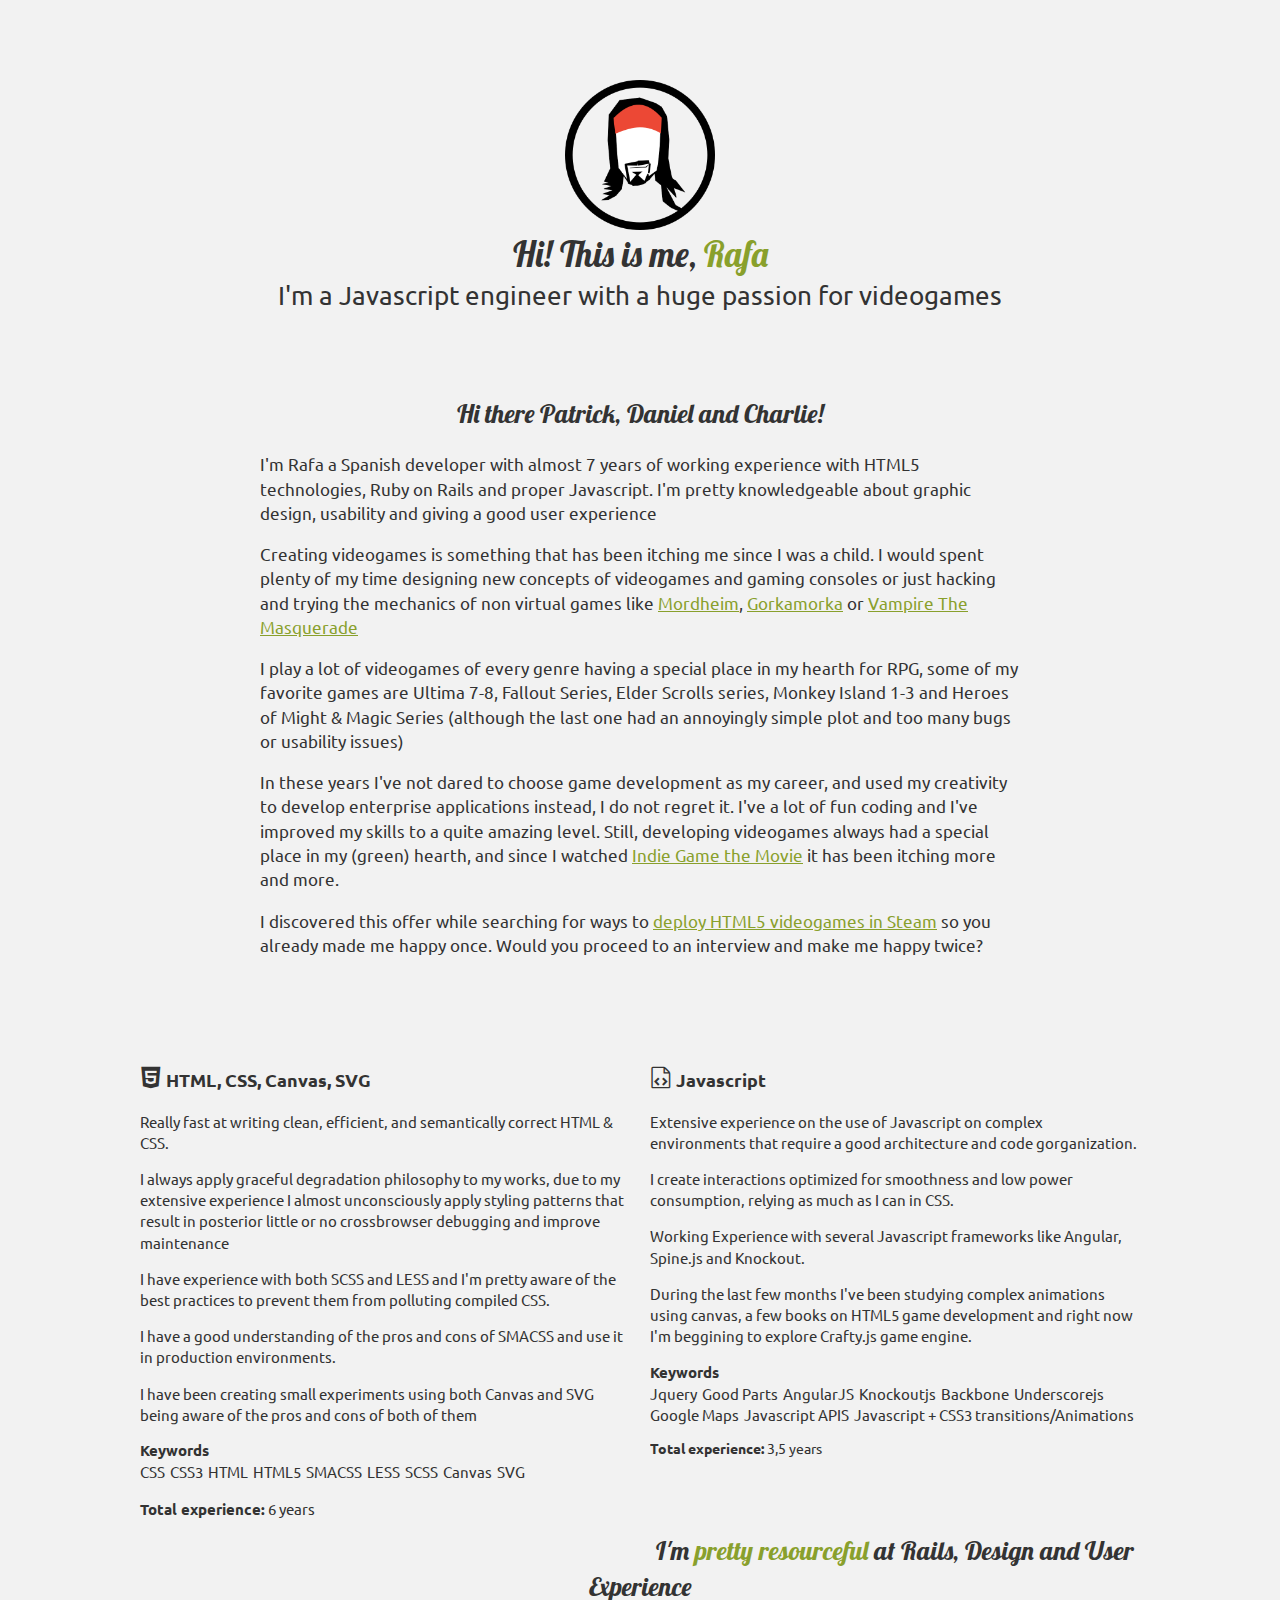
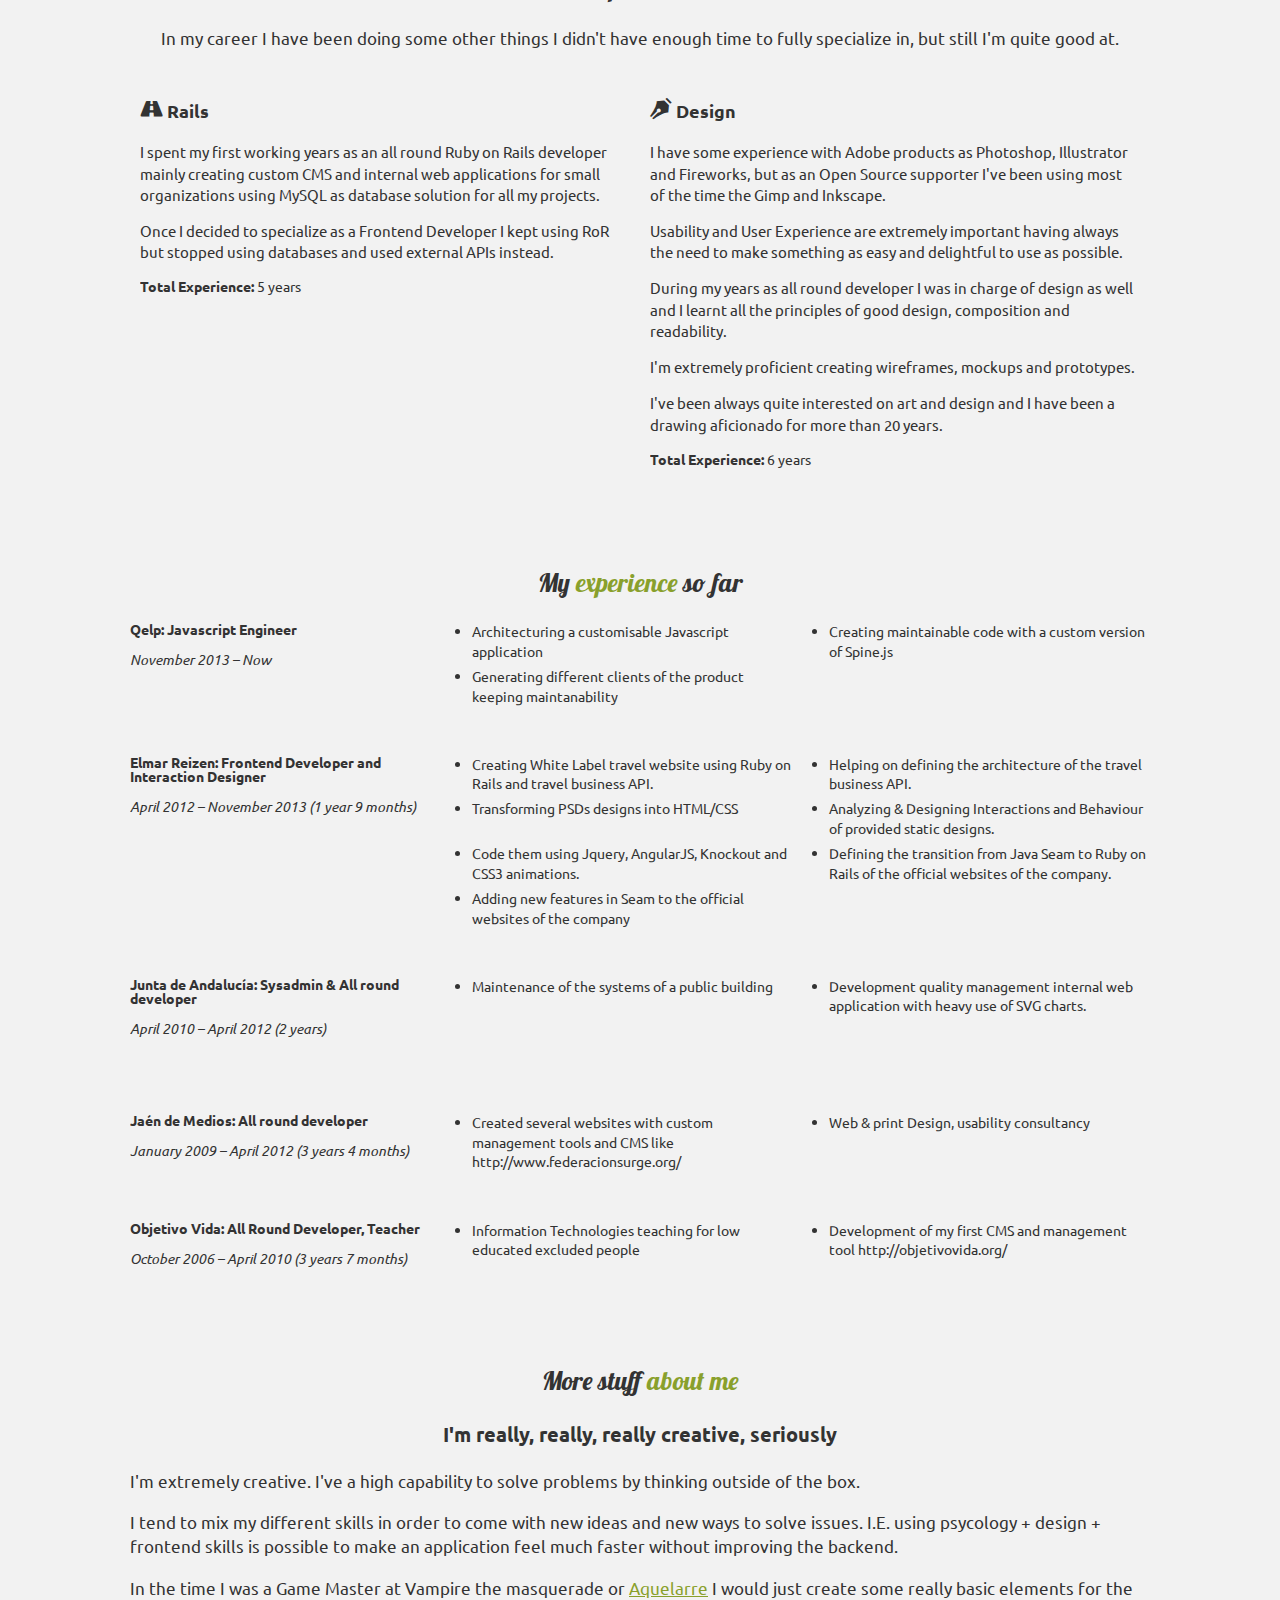
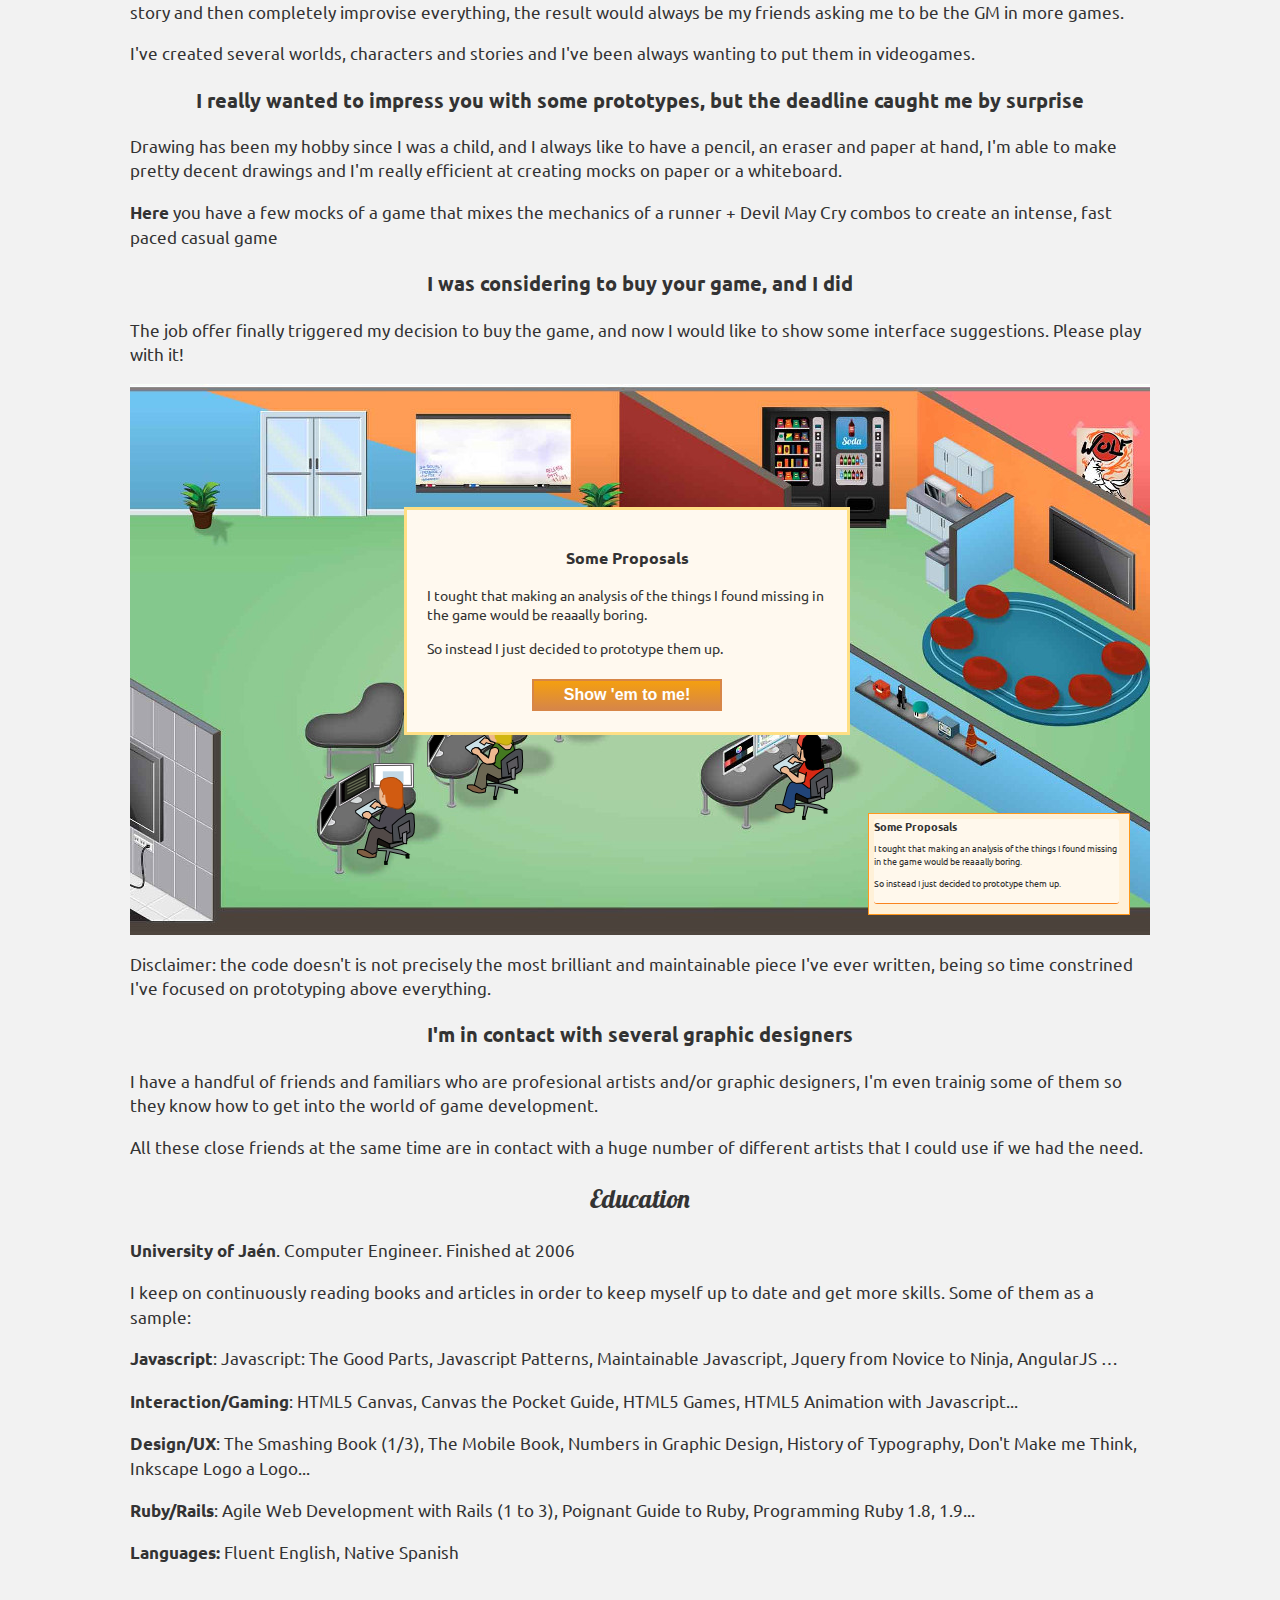
<file: index.html>
<!DOCTYPE html>
<html class="no-js">
    <head>
        <meta charset="utf-8">
        <meta http-equiv="X-UA-Compatible" content="IE=edge,chrome=1">
        <title>Rafa D. Latorre CV for Greenheart Games</title>
        <meta name="description" content="">
        <meta name="viewport" content="width=device-width">

        <link rel="stylesheet" href="http://i.icomoon.io/public/temp/71879d4e75/UntitledProject1/style.css">
        <link href='http://fonts.googleapis.com/css?family=Ubuntu|Lobster' rel='stylesheet' type='text/css'>
        <link rel="stylesheet" href="css/normalize.min.css">
        <link rel="stylesheet" href="css/main.css">
        <link rel="stylesheet" href="css/gamedev.css">

        <!--[if lt IE 9]>
            <script src="js/vendor/html5-3.6-respond-1.1.0.min.js"></script>
        <![endif]-->
    </head>
    <body>
        
        <div class="container">
            <div class="section intro">
                <img class="intro__avatar" src="img/avatar.png" alt="This is me">
                <h1 class="intro__header">Hi! This is me, <strong class="intro__header-highlight">Rafa</strong></h1>
                <h2 class="intro__subheader">I'm a Javascript engineer with a huge passion for videogames</h2>
            </div>
            
            <div class="section cover-letter">
                <h2>Hi there Patrick, Daniel and Charlie!</h2>
                
                <div class="cover-letter__content">
                    <p>I'm Rafa a Spanish developer with almost 7 years of working experience with HTML5 technologies, Ruby on Rails and  proper Javascript. I'm pretty knowledgeable about graphic design, usability and giving a good user experience</p>
                    
                    <p>Creating videogames is something that has been itching me since I was a child. I would spent plenty of my time designing new concepts of videogames and gaming consoles or just hacking and trying the mechanics of non virtual games like <a href="http://www.games-workshop.com/gws/content/article.jsp?catId=&categoryId=&section=&pIndex=1&aId=2600002&start=2&multiPageMode=true">Mordheim</a>, <a href="http://www.games-workshop.com/MEDIA_CustomProductCatalog/m1340010_GorkaMorka_-_Da_Roolz.pdf">Gorkamorka</a> or <a href="http://whitewolf.wikia.com/wiki/Vampire:_The_Masquerade">Vampire The Masquerade</a> </p>

                    <p>I play a lot of videogames of every genre having a special place in my hearth for RPG, some of my favorite games are Ultima 7-8, Fallout Series, Elder Scrolls series, Monkey Island 1-3 and Heroes of Might & Magic Series (although the last one had an annoyingly simple plot and too many bugs or usability issues)</p>

                    <p>In these years I've not dared to choose game development as my career, and used my creativity to develop enterprise applications instead, I do not regret it. I've a lot of fun coding and I've improved my skills to a quite amazing level. Still, developing videogames always had a special place in my (green) hearth, and since I watched <a href="http://buy.indiegamethemovie.com/">Indie Game the Movie</a> it has been itching more and more.</p>
<link rel="stylesheet" href="http://i.icomoon.io/public/temp/71879d4e75/UntitledProject1/style.css">
                    <p>I discovered this offer while searching for ways to <a href="https://github.com/greenheartgames/greenworks">deploy HTML5 videogames in Steam</a> so you already made me happy once. Would you proceed to an interview and make me happy twice?</p>
                </div>
            </div>

            <div class="section cv">

                <div class="skills">
                    <div class="skill">                        
                        <div class="skill__description">
                            <h3><span class="skill__image icon-html5"></span> HTML, CSS, Canvas, SVG</h3>
                            <p>Really fast at writing clean, efficient, and semantically correct HTML & CSS.</p>
                            <p>I always apply graceful degradation philosophy to my works, due to my extensive experience I almost unconsciously apply styling patterns that result in posterior little or no crossbrowser debugging and improve maintenance</p>
                            <p>I have experience with both SCSS and LESS and I'm pretty aware of the best practices to prevent them from polluting compiled CSS.</p>
                            <p>I have a good understanding of the pros and cons of SMACSS and use it in production environments.</p>
                            <p>I have been creating small experiments using both Canvas and SVG being aware of the pros and cons of both of them</p>
                            <h4>Keywords</h4>
                            <ul class="skill__keywords">
                                <li>CSS</li>
                                <li>CSS3</li>
                                <li>HTML</li>
                                <li>HTML5</li>
                                <li>SMACSS</li>
                                <li>LESS</li>
                                <li>SCSS</li>
                                <li>Canvas</li>
                                <li>SVG</li>
                            </ul>
                            <p class="skill__experience"><strong>Total experience:</strong> 6 years</p>
                        </div>
                    </div>

                    <div class="skill">                        
                        <div class="skill__description">
                            <h3><span class="skill__image icon-file-xml"></span> Javascript</h3>
                            <p>Extensive experience on the use of Javascript on complex environments that require a good architecture and code gorganization.</p>                            
                            <p>I create interactions optimized for smoothness and low power consumption, relying as much as I can in CSS.</p>
                            <p>Working Experience with several Javascript frameworks like Angular, Spine.js and Knockout.</p>
                            <p>During the last few months I've been studying complex animations using canvas, a few books on HTML5 game development and right now I'm beggining to explore Crafty.js game engine. </p>                        
                            <h4>Keywords</h4>
                            <ul class="skill__keywords">
                                <li>Jquery</li>
                                <li>Good Parts</li>
                                <li>AngularJS</li>
                                <li>Knockoutjs</li>
                                <li>Backbone</li>
                                <li>Underscorejs</li>
                                <li>Google Maps</li>
                                <li>Javascript APIS</li>
                                <li>Javascript + CSS3 transitions/Animations</li>
                            </ul>
                            <p class="experience"><strong>Total experience:</strong> 3,5 years</p>
                        </div>
                    </div>

                    
                    <div class="skills-intro clearfix">
                        <h2>I'm <strong>pretty resourceful</strong> at Rails, Design and User Experience</h2>
                        <p>In my career I have been doing some other things I didn't have enough time to fully specialize in, but still I'm quite good at.</p>
                    </div>
                    
                    <div class="skill">
                        <div class="skill__description">
                            <h3><span class="skill__image icon-road"></span> Rails</h3>
                            <p>I spent my first working years as an all round Ruby on Rails developer mainly creating custom CMS and internal web applications for small organizations using MySQL as database solution for all my projects.</p>
                            <p>Once I decided to specialize as a Frontend Developer I kept using RoR but stopped using databases and used external APIs instead.</p>
                            <p class="experience"><strong>Total Experience:</strong> 5 years</p>
                        </div>
                    </div>

                    <div class="skill">                                                
                        <div class="skill__description">
                            <h3><span class="skill__image icon-pen"></span> Design</h3>
                            <p>I have some experience with Adobe products as Photoshop, Illustrator and Fireworks, but as an Open Source supporter I've been using most of the time the Gimp and Inkscape.</p>
                            <p>Usability and User Experience are extremely important having always the need to make something as easy and delightful to use as possible.</p>
                            <p>During my years as all round developer I was in charge of design as well and I learnt all the principles of good design, composition and readability.</p>                            
                            <p>I'm extremely proficient creating wireframes, mockups and prototypes.</p>
                            <p>I've been always quite interested on art and design and I have been a drawing aficionado for more than 20 years.</p>
                            <p class="experience"><strong>Total Experience:</strong> 6 years</p>                    
                        </div>
                    </div>
                </div>

                <div class="experiences">
                    <h2>My <strong>experience</strong> so far</h2>

                    <div class="experience">
                        <div class="experience__title">
                            <h3 class="experience__header">Qelp: Javascript Engineer</h3>
                            <p class="experience__dates">November 2013 – Now </p>
                        </div>
                        <ul class="experience__tasks">
                            <li>Architecturing a customisable Javascript application</li>
                            <li>Creating maintainable code with a custom version of Spine.js</li>
                            <li>Generating different clients of the product keeping maintanability</li>
                        </ul>
                    </div>

                    
                    <div class="experience">
                        <div class="experience__title">
                            <h3 class="experience__header">Elmar Reizen: Frontend Developer and Interaction Designer</h3>
                            <p class="experience__dates"> April 2012 – November 2013 (1 year 9 months)</p>
                        </div>
                        <ul class="experience__tasks">
                            <li>Creating White Label travel website using Ruby on Rails and travel business API.</li>
                            <li>Helping on defining the architecture of the travel business API.</li>
                            <li>Transforming PSDs designs into HTML/CSS</li>
                            <li>Analyzing & Designing Interactions and Behaviour of provided static designs.</li>
                            <li>Code them using Jquery, AngularJS, Knockout and CSS3 animations.</li>
                            <li>Defining the transition from Java Seam to Ruby on Rails of the official websites of the company.</li>
                            <li>Adding new features in Seam to the official websites of the company</li>
                        </ul>
                    </div>

                    <div class="experience">
                        <div class="experience__title">
                            <h3 class="experience__header">Junta de Andaluc&iacute;a: Sysadmin & All round developer</h3>
                            <p class="experience__dates">April  2010 –  April  2012 (2 years)</p>
                        </div>
                        <ul class="experience__tasks">
                            <li>Maintenance of the systems of a public building</li>
                            <li>Development quality management internal web application with heavy use of SVG charts.</li>
                        </ul>
                    </div>
                    
                    <p class="clearfix"></p>

                    <div class="experience">
                        <div class="experience__title">
                            <h3 class="experience__header">Jaén de Medios: All round developer</h3>
                            <p class="experience__dates">January 2009 – April  2012 (3 years 4 months)</p>
                        </div>
                        <ul class="experience__tasks">
                            <li>Created several websites  with custom  management tools and CMS like http://www.federacionsurge.org/</li>
                            <li>Web & print Design, usability consultancy</li> 
                        </ul>
                    </div>

                    <div class="experience">
                        <div class="experience__title">
                            <h3 class="experience__header">Objetivo Vida: All Round Developer, Teacher</h3>                        
                            <p class="experience__dates">October 2006 – April 2010 (3 years 7 months)</p>
                        </div>
                        <ul class="experience__tasks">
                            <li>Information Technologies teaching for low educated excluded people</li>
                            <li>Development of my first CMS and management tool http://objetivovida.org/</li>
                        </ul>
                    </div>
                </div>
            </div>

            <div class="section section--impress-them">
                <h2>More stuff <strong>about me</strong> </h2>
                <h3>I'm really, really, really <strong>creative</strong>, seriously </h3>
                
                <p>I'm extremely creative. I've a high capability to solve problems by thinking outside of the box.</p>

                <p>I tend to mix my different skills in order to come with new ideas and new ways to solve issues. I.E. using psycology + design + frontend skills is possible to make an application feel much faster without improving the backend.</p>

                <p>In the time I was a Game Master at Vampire the masquerade or <a href="http://www.nosolorol.com/nuevo/index.php?page=shop.product_details&category_id=3&flypage=flypage-vmblend.tpl&product_id=39&option=com_virtuemart&Itemid=10">Aquelarre</a> I would just create some really basic elements for the story and then completely improvise everything, the result would always be my friends asking me to be the GM in more games.</p>

                <p>I've created several worlds, characters and stories and I've been always wanting to put them in videogames.</p>

                <h3>I really wanted to impress you with some prototypes, but the deadline caught me by surprise</h3>
                <p>Drawing has been my hobby since I was a child, and I always like to have a pencil, an eraser and paper at hand, I'm able to make pretty decent drawings and I'm really efficient at creating mocks on paper or a whiteboard.</p>
                <p><strong>Here</strong> you have a few mocks of a game that mixes the mechanics of a runner + Devil May Cry combos to create an intense, fast paced casual game </p>

                <h3>I was considering to buy your game, and I did</h3>
                <p> The job offer finally triggered my decision to buy the game, and now I would like to show some interface suggestions. Please play with it!</p>

                <div id="gamedev">
                    <img id="pc1" src="img/pc1.png" >
                    <img id="pc2" src="img/pc1.png" >

                    <img id="char1" class="character" src="img/char1.png" >
                    <img id="char2" class="character" src="img/char2.png" >
                    <img id="lead" class="character" src="img/lead.png" >

                    <div id="popup">
                        <span class="popup__close"></span>
                        <div class="popup__content">
                            <h3>Some Proposals</h3>
                            <p>I tought that making an analysis of the things I found missing in the game would be reaaally boring.</p>
                            <p>So instead I just decided to prototype them up.</p>
                        </div>
                        <button class="popup__button">Show 'em to me!</button>
                    </div>
                    <ul id="notifications">
                        <li class="notification">
                            <h3>Some Proposals</h3>
                            <p>I tought that making an analysis of the things I found missing in the game would be reaaally boring.</p>
                            <p>So instead I just decided to prototype them up.</p>
                        </li>
                        <li class="notification">
                            <h3>Some Proposals</h3>
                            <p>I tought that making an analysis of the things I found missing in the game would be reaaally boring.</p>
                            <p>So instead I just decided to prototype them up.</p>
                        </li>
                        <li class="notification">
                            <h3>Some Proposals</h3>
                            <p>I tought that making an analysis of the things I found missing in the game would be reaaally boring.</p>
                            <p>So instead I just decided to prototype them up.</p>
                        </li>
                        <li class="notification">
                            <h3>Some Proposals</h3>
                            <p>I tought that making an analysis of the things I found missing in the game would be reaaally boring.</p>
                            <p>So instead I just decided to prototype them up.</p>
                        </li>
                    </ul>
                </div>
                <p>Disclaimer: the code doesn't is not precisely the most brilliant and maintainable piece I've ever written, being so time constrined I've focused on prototyping above everything.</p>

                <h3>I'm in contact with several graphic designers</h3>
                <p>I have a handful of friends and familiars who are profesional artists and/or graphic designers, I'm even trainig some of them so they know how to get into the world of game development. </p>
                <p>All these close friends at the same time are in contact with a huge number of different artists that I could use if we had the need.</p>


                <h2>Education</h2>
                <p><strong>University of Jaén</strong>. Computer Engineer. Finished at  2006</p>
                <p>I keep on continuously reading books and articles in order to keep myself up to date and get more skills. Some of them as a sample:</p>
                <p><strong>Javascript</strong>: Javascript: The Good Parts, Javascript Patterns, Maintainable Javascript, Jquery from Novice to Ninja, AngularJS … </p>
                <p><strong>Interaction/Gaming</strong>: HTML5 Canvas, Canvas the Pocket Guide, HTML5 Games, HTML5 Animation with Javascript...</p>
                <p><strong>Design/UX</strong>: The Smashing Book (1/3), The Mobile Book, Numbers in Graphic Design, History of Typography, Don't Make me Think, Inkscape Logo a Logo...</p>
                <p><strong>Ruby/Rails</strong>: Agile Web Development with Rails (1 to 3), Poignant Guide to Ruby, Programming Ruby 1.8, 1.9...</p>
                <p><strong>Languages:</strong> Fluent English, Native Spanish</p>

            </div>

        </div>
        



        <script src="//ajax.googleapis.com/ajax/libs/jquery/1.10.1/jquery.min.js"></script>
        <script>window.jQuery || document.write('<script src="js/vendor/jquery-1.10.1.min.js"><\/script>')</script>

        <script src="js/main.js"></script>
    </body>
</html>
</file>
<file: css/main.css>
/* ==========================================================================
   HTML5 Boilerplate styles - h5bp.com (generated via initializr.com)
   ========================================================================== */

html,
button,
input,
select,
textarea {
    color: #333;
}

html {
    font-size: 67.5%;
}

body {
    font-family: 'Ubuntu', sans-serif;
    font-size: 1.6rem;
    line-height: 1.4;
    background: #f2f2f2;
}

::-moz-selection {
    background: #ec4835;
    color:white;
    text-shadow: none;
}

::selection {
    background: #ec4835;
    color:white;
    text-shadow: none;
}


img {
    vertical-align: middle;
}

h1, h2, h3 {
    text-align: center;
}

h1, h2 {
    font-family: 'Lobster', cursive;
    font-weight: normal;
}


h1 strong,
h2 strong {
    color: #89a02c;
    font-weight: normal;
}

a {
    color: #89a02c;
}

a:visited{
    color: #b1cc46;
}

a:hover {
    color: #7c9128;
}

a:active {
    color: #ec4835;
}




.container {
    width: 1020px;
    margin: 50px auto;
}
/*============Section===============*/
.section {
    margin: 80px 0;
}

/*============Intro===============*/

.intro__avatar {
    display: block;
    width: 150px;
    margin: 0 auto;
}

.intro__header {
    margin: 0;
}

.intro__subheader {
    margin-top: 0;
    font-family: 'Ubuntu', sans-serif;
}

/*============Cover-letter===============*/

.cover-letter__content {
    width: 760px;
    margin: 0 auto;
}

/*============    CV      ===============*/

.skills {
    overflow: hidden;
}

.skill {
    float: left;
    width: 48%;
    margin: 2em 1%;
    font-size: 1.4rem;
}

.skill h3,
.skill h4 {
    text-align: left;
}

.skill h3 {
    margin-top: 0;
}

.skill h4 { 
    margin: 0;
}

.skill__image {    
    color: #333;
    font-size: 2rem;    
}

.skill__keywords {
    list-style: none;
    overflow: hidden;
    padding: 0;
    margin: 0;
}

.skill__keywords li {
    float: left;
    padding: 0 5px 0 0;
}

.skills-intro {
    text-align: center;
}

/*============    Experience      ===============*/
.experience {
    overflow: hidden;
    margin-bottom: 4rem;
    font-size: 1.3rem;
}

.experience__title {
    float: left;
    width: 30%;
}

.experience__header {
    text-align: left;
    margin:0;
    font-size: 1.3rem;    
    line-height: 100%;
}

.experience__dates {
    font-style: italic;
}

.experience__tasks {
    /*list-style: none;*/
    padding: 0;
    margin: 0 0 0 30%;
}

.experience__tasks li {
    float: left;
    margin-left: 5%;
    width: 45%;
    margin-bottom: 0.5rem;
}

/* ==========================================================================
   Media Queries
   ========================================================================== */

@media only screen and (min-width: 35em) {

}

@media print,
       (-o-min-device-pixel-ratio: 5/4),
       (-webkit-min-device-pixel-ratio: 1.25),
       (min-resolution: 120dpi) {

}

/* ==========================================================================
   Helper classes
   ========================================================================== */

.ir {
    background-color: transparent;
    border: 0;
    overflow: hidden;
    *text-indent: -9999px;
}

.ir:before {
    content: "";
    display: block;
    width: 0;
    height: 150%;
}

.hidden {
    display: none !important;
    visibility: hidden;
}

.visuallyhidden {
    border: 0;
    clip: rect(0 0 0 0);
    height: 1px;
    margin: -1px;
    overflow: hidden;
    padding: 0;
    position: absolute;
    width: 1px;
}

.visuallyhidden.focusable:active,
.visuallyhidden.focusable:focus {
    clip: auto;
    height: auto;
    margin: 0;
    overflow: visible;
    position: static;
    width: auto;
}

.invisible {
    visibility: hidden;
}

.clearfix:before,
.clearfix:after {
    content: " ";
    display: table;
}

.clearfix:after {
    clear: both;
}

.clearfix {
    *zoom: 1;
}


/*==============================*/
/*          Gallery             */
/*==============================*/

.gallery {
    margin: 0;
    padding: 0;
    height: 145px;
    width: 100%;
    background: black;
    list-style: none;
    overflow: hidden;
}

.gallery li{
    float: left;
}

.gallery img {
    height: 145px;
}

.gallery__caption {
    text-align: center;
    font-style: italic;
}

/*==============================*/
/*          Email               */
/*==============================*/

.email {
    text-align: center;
    font-size: 30px;
    margin-bottom: 500px;
}



/* ==========================================================================
   Print styles
   ========================================================================== */

@media print {
    * {
        background: transparent !important;
        color: #000 !important; /* Black prints faster: h5bp.com/s */
        box-shadow: none !important;
        text-shadow: none !important;
    }

    a,
    a:visited {
        text-decoration: underline;
    }

    a[href]:after {
        content: " (" attr(href) ")";
    }

    abbr[title]:after {
        content: " (" attr(title) ")";
    }

    /*
     * Don't show links for images, or javascript/internal links
     */

    .ir a:after,
    a[href^="javascript:"]:after,
    a[href^="#"]:after {
        content: "";
    }

    pre,
    blockquote {
        border: 1px solid #999;
        page-break-inside: avoid;
    }

    thead {
        display: table-header-group; /* h5bp.com/t */
    }

    tr,
    img {
        page-break-inside: avoid;
    }

    img {
        max-width: 100% !important;
    }

    @page {
        margin: 0.5cm;
    }

    p,
    h2,
    h3 {
        orphans: 3;
        widows: 3;
    }

    h2,
    h3 {
        page-break-after: avoid;
    }
}


/*==============================*/
/*          Fonts               */
/*==============================*/
@font-face {
    font-family: 'icomoon';
    src:url('../img/icomoon.eot?-y3cawc');
    src:url('../img/icomoon.eot?#iefix-y3cawc') format('embedded-opentype'),
        url('../img/icomoon.woff?-y3cawc') format('woff'),
        url('../img/icomoon.ttf?-y3cawc') format('truetype'),
        url('../img/icomoon.svg?-y3cawc#icomoon') format('svg');
    font-weight: normal;
    font-style: normal;
}

[class^="icon-"], [class*=" icon-"] {
    font-family: 'icomoon';
    speak: none;
    font-style: normal;
    font-weight: normal;
    font-variant: normal;
    text-transform: none;
    line-height: 1;

    /* Better Font Rendering =========== */
    -webkit-font-smoothing: antialiased;
    -moz-osx-font-smoothing: grayscale;
}

.icon-html5:before {
    content: "\e600";
}
.icon-file-xml:before {
    content: "\e601";
}
.icon-pen:before {
    content: "\e602";
}
.icon-road:before {
    content: "\e603";
}
.icon-cogs:before {
    content: "\e604";
}
.icon-group:before {
    content: "\e605";
}
.icon-gamepad:before {
    content: "\e606";
}
.icon-bar-chart:before {
    content: "\e607";
}
.icon-briefcase:before {
    content: "\e608";
}
.icon-suitcase:before {
    content: "\e609";
}
.icon-remove:before {
    content: "\e60d";
}
.icon-play:before {
    content: "\e60a";
}
.icon-forward:before {
    content: "\e60b";
}
.icon-fast-forward:before {
    content: "\e60c";
}
.icon-pause:before {
    content: "\e60e";
}
</file>
<file: css/gamedev.css>
#gamedev{
	background:url(../img/office.jpg);
	width: 1020px;
	height: 551px;
	position: relative;
}

#pc1,
#pc2,
.character,
#popup {
	position: absolute;
}

#char1 {
	top: 321px;
	left: 325px;
}

#char2 {
	top: 383px;
	left: 215px;
}

#pc1 {
	top: 310px;
	left: 297px;
}

#pc2 {
	top: 379px;
	left: 189px;
}

#lead {
	top: 337px;
	left: 633px;
}

.char1 {
    top: 206px; 
    left: 393px;
}

.char2 {
    top: 206px; 
    left: 105px;
}

.lead {
    top: 206px; 
    left: 705px;
}

/*===============================*/
/* 			Popup 				*/
/*===============================*/

#popup {	
	bottom: 200px;
	right: 50%;
	width: 400px;
	padding: 20px;
	margin-right: -210px;
	background: #fff9ef;
	border: 3px solid #fedf84;	
	z-index: 10;
	transition: all 0.3s;
}

#popup.to-notifications {	
	bottom: 0;
	right: 0;
	margin-right: 0;
	opacity: 0;
	transform: scale(0.3);
	-webkit-transform: scale(0.3);
	-moz-transform: scale(0.3);
}

#black-screen {
	position: absolute;
	top:0;
	width: 100%;
	height: 100%;
	z-index: 9;	
	background: rgba(0,0,0,0.3);
}


.popup__content {
	font-size: 14px;
}

.popup__button {
	font-size: 16px;
	display: block;
	margin: 20px auto 1px auto;
	padding: 5px 30px;
	background: -moz-linear-gradient(top, #f49f10 0%, #d78647 100%); /* FF3.6+ */
	background: -webkit-linear-gradient(top, #f49f10 0%,#d78647 100%); /* Chrome10+,Safari5.1+ */
	background: linear-gradient(to bottom, #f49f10 0%,#d78647 100%); /* W3C */
	border: 2px solid #d78647;
	color: white;
	font-weight: bold;
}

.popup__button:hover {
	border-color: #f49f10; 
	background: -moz-linear-gradient(top, #f49f10 0%, #f49f10 70%, #d78647 100%); /* FF3.6+ */
	background: -webkit-linear-gradient(top, #f49f10 0%, #f49f10 70%,#d78647 100%); /* Chrome10+,Safari5.1+ */
	background: linear-gradient(to bottom, #f49f10 0%, #f49f10 70%,#d78647 100%); /* W3C */	
}

.popup__button:active {
	margin-top: 21px;
	margin-bottom: 0;
}


/*===============================*/
/* 			Characters			*/
/*===============================*/

.character {
	cursor: pointer;
	padding: 10px;
}

.character:hover {
	background: url(../img/charshadow.png) 0px 0px no-repeat;	
}


.character-sheet {
	position: absolute;
	width: 240px;
	padding: 10px;
	margin-right: -150px;
	background: #fff9ef;
	border: 3px solid #fedf84;	
	z-index: 10;	
	display: none;
}

.character-sheet__close {
	position: absolute;
	top:-10px;
	right: -10px;
	font-size: 20px;
	border-radius: 100%;
	background: #fff9ef;
	border: 3px solid #fedf84;
	width: 22px;
	height: 22px;
	line-height: 20px;
	display: block;
	text-align: center;
	cursor: pointer;
}

.character-sheet__close:hover {
	background: white;
}

.character-sheet__heading{
	overflow: hidden;	
}

.character-sheet__heading img{
	width: 60px;
	float: left;
}
.character-sheet__heading h3 {
	text-align: left;
	line-height: 60px;
	margin: 0 0 10px 70px;
}

.character-sheet__skills,
.character-sheet__actions {	
	padding: 0;
	margin: 0;
	list-style: none;
}

.character-sheet__skills {
	float:left;
	width: 140px
}

.character-sheet__label{
	font-size: 12px;
}

.character-sheet__skill-bar {
	width: 100%;
	height: 10px;
	display: block;
	background: white;
	position: relative;
	box-shadow: inset 0 0 3px rgba(0,0,0,0.3);
}

.character-sheet__skill-percentage {
	position: absolute;
	height: 8px;
	top: 1px;	
}

.character-sheet__skill-research {
	color: #005de0;
}
.character-sheet__skill-design {
	color: #00a8e0;
}
.character-sheet__skill-development {
	color: #e05d00;
}

.character-sheet__skill-research .character-sheet__skill-percentage {
	background: #005de0;
}
.character-sheet__skill-design .character-sheet__skill-percentage {
	background: #00a8e0;
}
.character-sheet__skill-development .character-sheet__skill-percentage {
	background: #e05d00;
}

.character-sheet__actions {
	float:right;	
	width: 80px;
}

.character-sheet__actions li{
	display: block;	
	text-align:center;
	font-size: 14px;
	color: white;	
	background: -moz-linear-gradient(top, #f49f10 0%, #d78647 100%); /* FF3.6+ */
	background: -webkit-linear-gradient(top, #f49f10 0%,#d78647 100%); /* Chrome10+,Safari5.1+ */
	background: linear-gradient(to bottom, #f49f10 0%,#d78647 100%); /* W3C */	
	border: 1px solid #ff981b;	
	margin-bottom: 15px;
	margin-top: 9px;
	cursor: pointer;
}

.character-sheet__actions li:hover{
	border-color: #f49f10; 
	background: -moz-linear-gradient(top, #f49f10 0%, #f49f10 70%, #d78647 100%); /* FF3.6+ */
	background: -webkit-linear-gradient(top, #f49f10 0%, #f49f10 70%,#d78647 100%); /* Chrome10+,Safari5.1+ */
	background: linear-gradient(to bottom, #f49f10 0%, #f49f10 70%,#d78647 100%); /* W3C */	
}

/*===============================*/
/* 			Notifications  		*/
/*===============================*/

#notifications {
	position: absolute;
	padding: 0;
	margin: 0;
	list-style: none;
	bottom: 20px;
	right: 20px;
	width: 260px;
	height: 100px;
	overflow-y: scroll;
	background: #fff1d8;
	border: 1px solid #ff981b;
}

.notification {
	border-radius: 3px;
	background: rgba(255,255,255,0.5);
	font-size: 9px;
	margin: 5px 10px 10px 5px;
	padding-bottom: 5px;
	border-bottom: 1px solid #f9841f;
	transition: background 0.5s;
	cursor: pointer;
}

.notification:hover {
	background: rgba(255,255,255,0.99);
}

.notification h3{
	text-align: left;
	margin: 0;
}

/*===============================*/
/* 			Development balls  		*/
/*===============================*/

.ball {
	width: 30px;
	height: 30px;
	line-height: 30px;
	border-radius: 100%;
	border: 1px solid white;
	text-align: center;
	font-weight: bold;
	color: white;	
	position: absolute;
	
	transition: top 0.5s, left 0.5s;
	
	animation-duration: 1s;
	animation-name: bounce;
	animation-timing-function: ease-in-out;

	-webkit-animation-duration: 1s;
	-webkit-animation-name: bounce;
	-webkit-animation-timing-function: ease-in-out;
	-moz-animation-duration: 1s;
	-moz-animation-name: bounce;
	-moz-animation-timing-function: ease-in-out;

}

@keyframes bounce {
	25% {  	
		margin-top: 15px;
	}

	75% {
		margin-top: -25px;
	}

	100% {  	
		margin-top: 0;
	}
}

@-moz-keyframes bounce {
	25% {  	
		margin-top: 15px;
	}

	75% {
		margin-top: -25px;
	}

	100% {  	
		margin-top: 0;
	}
}

@-webkit-keyframes bounce {
	25% {  	
		margin-top: 15px;
	}

	75% {
		margin-top: -25px;
	}

	100% {  	
		margin-top: 0;
	}
}
  
.ball--design {
	background: #00bfff;
	border-color: #00a8e0;
}

.ball--development {
	background: #ff6a00;
	border-color: #e05d00;
}

.ball--bugs {
	background: #ffa500;
	border-color: #e19200;
}

.ball--research {
	background: #006aff;
	border-color: #005de0;
}

/*===============================*/
/* 			Progress 	  		*/
/*===============================*/

.progress {
	width: 500px;
	height: 150px;
	margin: 0 auto;
	position: relative;
}

.progress__ball {
	width: 75px;
	height: 75px;
	line-height: 75px;
	border: 3px solid black;
	border-radius: 100%;
	text-align: center;
	font-weight: bold;
	color: white;	
	position: absolute;
	font-size: 25px;

	transition: all 0.3s;
}

.progress__bugs {
	background: #ffa500;
	border-color: #e19200;
	top: 5px;
	left:0;
}

.progress__design {
	background: #00bfff;
	border-color: #00a8e0;
	top: 50px;
	left:50px;
	z-index: 5;
}

.progress__development {
	background: #ff6a00;
	border-color: #e05d00;
	top: 50px;
	right:50px;
}

.progress__research {
	background: #006aff;
	border-color: #005de0;
	top: 5px;
	right:0;
}

.progress__game {
	position: absolute;
	width: 300px;
	top: 10px;
	left:50%;
	margin-left: -150px;
	background: rgba(255,255,255,0.7);
	border: 2px solid rgba(200,200,200,0.7);
}

.progress__game h3 {
	margin-bottom: 0;
}

.progress__game p {
	margin-top: 0;
	font-size: 14px;
	text-align: center;
}

/*========================================*/
/*			Highlight 					*/
/*========================================*/
.highlight {
	width: 78px;
	height: 78px;	
	z-index: 0;
	border-radius: 100%;		
	position: absolute;		

	animation-duration: 0.3s;
	animation-name: explode;
	animation-timing-function: ease-in-out;

	-webkit-animation-duration: 0.3s;
	-webkit-animation-name: explode;
	-webkit-animation-timing-function: ease-in-out;

	-moz-animation-duration: 0.3s;
	-moz-animation-name: explode;
	-moz-animation-timing-function: ease-in-out;
}

@-webkit-keyframes explode {
	from { box-shadow: 0 0 30px;}
	50% { box-shadow: 0 0 50px;}
	to { box-shadow: 0 0 0px;}
}

@-moz-keyframes explode {
	from { box-shadow: 0 0 30px;}
	50% { box-shadow: 0 0 50px;}
	to { box-shadow: 0 0 0px;}
}

@keyframes explode {
	from { box-shadow: 0 0 30px;}
	50% { box-shadow: 0 0 50px;}
	to { box-shadow: 0 0 0px;}
}

.highlight__bugs {
	color: #ffa500;
}

.highlight__design {
	color: #00a8e0;
}

.highlight__development {	
	color: #e05d00;
}

.highlight__research {	
	color: #005de0;
}

/*========================================*/
/*			Options   					*/
/*========================================*/

#options {
	position: absolute;
	top:80px;
	right: 20px;
	list-style: none;
	margin: 0;
	padding: 0;
}

#options li {
	border-radius: 5px;	
	padding: 3px;
	margin-bottom: 5px;
	background: #fff1d8;
	border: 2px solid #ff981b;
	font-size: 18px;
	line-height: 18px;
	cursor: pointer;
	float: right;
	clear: right;
}

#options li:active,
#options li:hover {
	background: white;
}

.option__text {
	font-size: 14px;
	width: 0px;
	display: inline-block;
	overflow: hidden;
	text-overflow: clip;
	white-space: nowrap;
	transition: all 0.3s;
}

	#options li:active .option__text,
	#options li:hover .option__text{
		width: 150px;
	}


/*========================================*/
/*			Time control   					*/
/*========================================*/

.timecontrol {
	position: absolute;
	top:30px;
	right: 20px;
	margin-bottom: 5px;
	background: #fff1d8;
	border: 2px solid #ff981b;
	border-radius: 5px;	
	padding: 5px;	
	font-size: 14px;
	line-height: 18px;
	width: 200px;
	overflow: hidden;
}

.timecontrol__controls {
	list-style: none;
	margin: 0;
	padding: 0;
	float: left;
	overflow: hidden;
}

.timecontrol__controls li {
	padding: 5px;
	float: left;
	cursor: pointer;
}

.timecontrol__controls li:hover {
	text-shadow: 1px 1px 1px rgba(0,0,0,0.5);
}

.timecontrol__controls li.active {
	color: #ff981b;;	
} 

.timecontrol__date {
	text-align: right;
	margin: 0;
	line-height: 24px;
}
</file>
